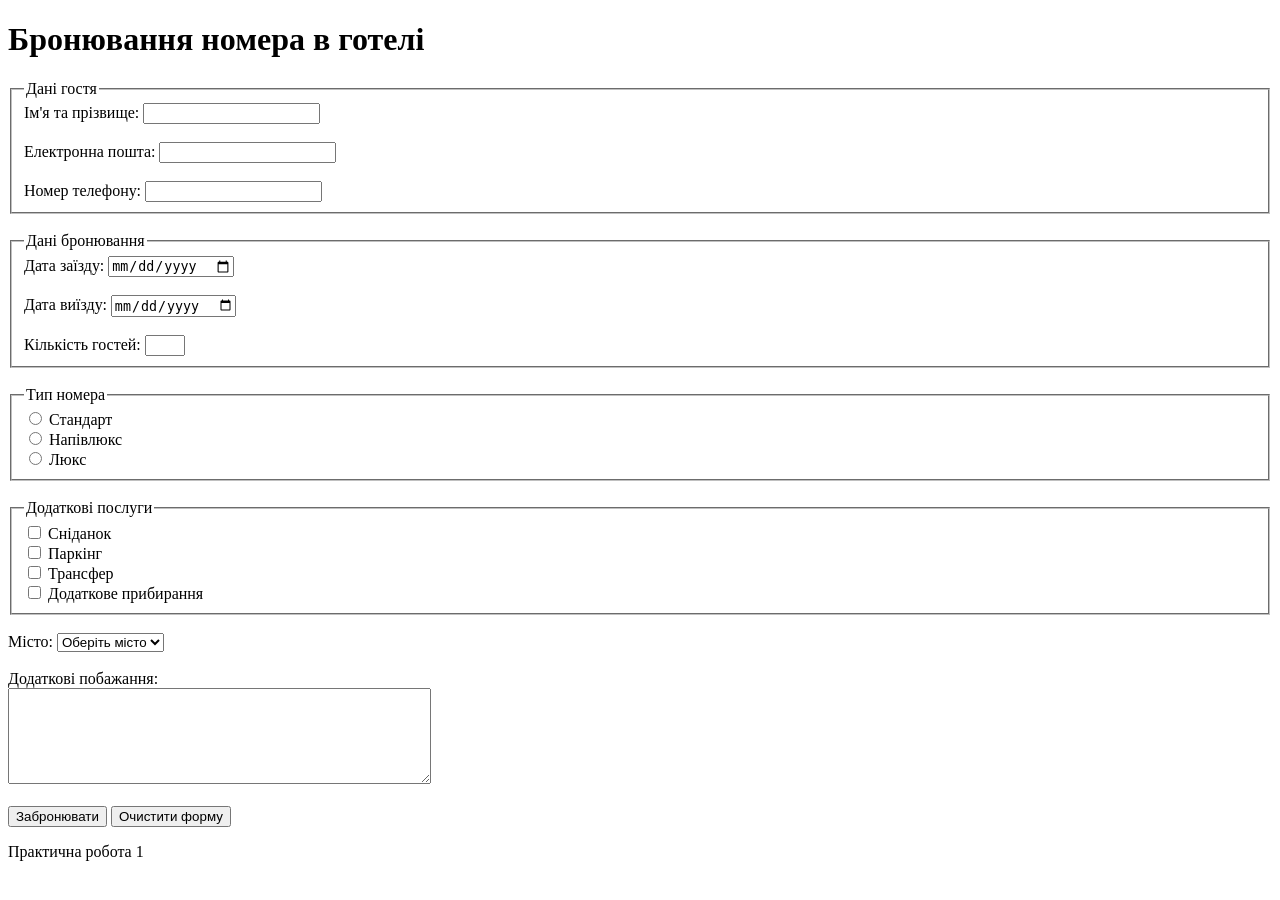
<file: gfgfgfgf/index.html>
<!DOCTYPE html> 
<html lang="uk"> 
<head> 
    <meta charset="UTF-8"> 
    <meta name="viewport" content="width=device-width, initial-scale=1.0"> 
    <title>Бронювання номера в готелі</title> 
</head> 
<body> 
    <header> 
        <h1>Бронювання номера в готелі</h1> 
    </header> 
 
    <main> 
        <section> 
            <form method="post"> 
                <fieldset> 
                    <legend>Дані гостя</legend> 
 
                    <label for="fullName">Ім'я та прізвище:</label> 
                    <input type="text" id="fullName" name="fullName" required> 
                    <br><br> 
 
                    <label for="email">Електронна пошта:</label> 
                    <input type="email" id="email" name="email" required> 
                    <br><br> 
 
                    <label for="phone">Номер телефону:</label> 
                    <input type="tel" id="phone" name="phone"> 
                </fieldset> 
 
                <br> 
 
                <fieldset> 
                    <legend>Дані бронювання</legend> 
 
                    <label for="checkIn">Дата заїзду:</label> 
                    <input type="date" id="checkIn" name="checkIn" required> 
                    <br><br> 
 
                    <label for="checkOut">Дата виїзду:</label> 
                    <input type="date" id="checkOut" name="checkOut" required> 
                    <br><br> 
 
                    <label for="guests">Кількість гостей:</label> 
                    <input type="number" id="guests" name="guests" min="1" max="6" required> 
                </fieldset> 
 
                <br> 
 
                <fieldset> 
                    <legend>Тип номера</legend> 
                    <label> 
                        <input type="radio" name="roomType" value="standard" required> 
                        Стандарт 
                    </label> 
                    <br> 
                    <label> 
                        <input type="radio" name="roomType" value="junior-suite"> 
                        Напівлюкс 
                    </label> 
                    <br> 
                    <label> 
                        <input type="radio" name="roomType" value="luxury"> 
                        Люкс 
                    </label> 
                </fieldset> 
 
                <br> 
 
                <fieldset> 
                    <legend>Додаткові послуги</legend> 
                    <label><input type="checkbox" name="services[]" value="breakfast"> Сніданок</label><br> 
                    <label><input type="checkbox" name="services[]" value="parking"> Паркінг</label><br> 
                    <label><input type="checkbox" name="services[]" value="transfer"> Трансфер</label><br> 
                    <label><input type="checkbox" name="services[]" value="cleaning"> Додаткове прибирання</label> 
                </fieldset> 
 
                <br> 
 
                <label for="city">Місто:</label> 
                <select id="city" name="city" required> 
                    <option value="" disabled selected>Оберіть місто</option> 
                    <option value="kyiv">Київ</option> 
                    <option value="lviv">Львів</option> 
                    <option value="odesa">Одеса</option> 
                    <option value="uzhhorod">Ужгород</option> 
                    <option value="chernivtsi">Чернівці</option> 
                </select> 
 
                <br><br> 
 
                <label for="wishes">Додаткові побажання:</label><br> 
                <textarea id="wishes" name="wishes" rows="6" cols="50" maxlength="250"></textarea> 
 
                <br><br> 
 
                <button type="submit">Забронювати</button> 
                <button type="reset">Очистити форму</button> 
            </form> 
        </section> 
    </main> 
 
    <footer> 
        <p>Практична робота 1</p> 
    </footer> 
</body> 
</html>
</file>
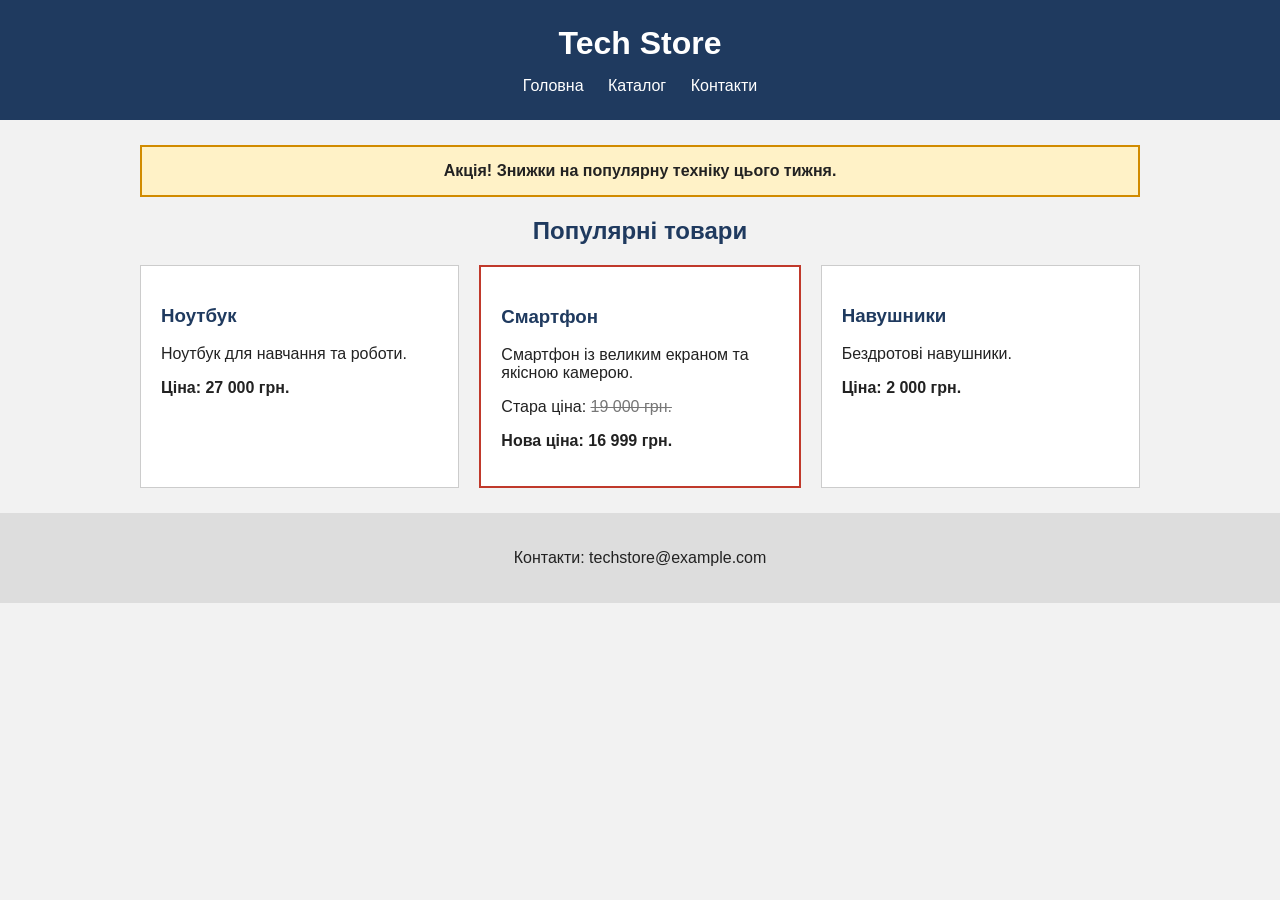
<file: gfgfgfgf/laba 5/index.html>
<!DOCTYPE html>
<html lang="uk">
<head>
    <meta charset="UTF-8">
    <meta name="viewport" content="width=device-width, initial-scale=1.0">
    <meta name="description" content="Популярні товари магазину техніки Tech Store.">
    <title>Tech Store - магазин техніки</title>
    <link rel="stylesheet" href="style.css">
</head>
<body>
    <header>
        <h1 id="main-title">Tech Store</h1>

        <nav>
            <a href="index.html">Головна</a>
            <a href="#products">Каталог</a>
            <a href="#contacts">Контакти</a>
        </nav>
    </header>

    <main>
        <p class="important">
            Акція! Знижки на популярну техніку цього тижня.
        </p>

        <section id="products">
            <h2>Популярні товари</h2>

            <div class="products-list">
                <article class="card">
                    <h3>Ноутбук</h3>
                    <p>Ноутбук для навчання та роботи.</p>
                    <p class="price">Ціна: 27 000 грн.</p>
                </article>

                <article class="card sale">
                    <h3>Смартфон</h3>
                    <p>Смартфон із великим екраном та якісною камерою.</p>
                    <p>
                        Стара ціна:
                        <span class="old-price">19 000 грн.</span>
                    </p>
                    <p class="price">Нова ціна: 16 999 грн.</p>
                </article>

                <article class="card">
                    <h3>Навушники</h3>
                    <p>Бездротові навушники.</p>
                    <p class="price">Ціна: 2 000 грн.</p>
                </article>
            </div>
        </section>
    </main>

    <footer id="contacts">
        <p>Контакти: techstore@example.com</p>
    </footer>
</body>
</html>
</file>
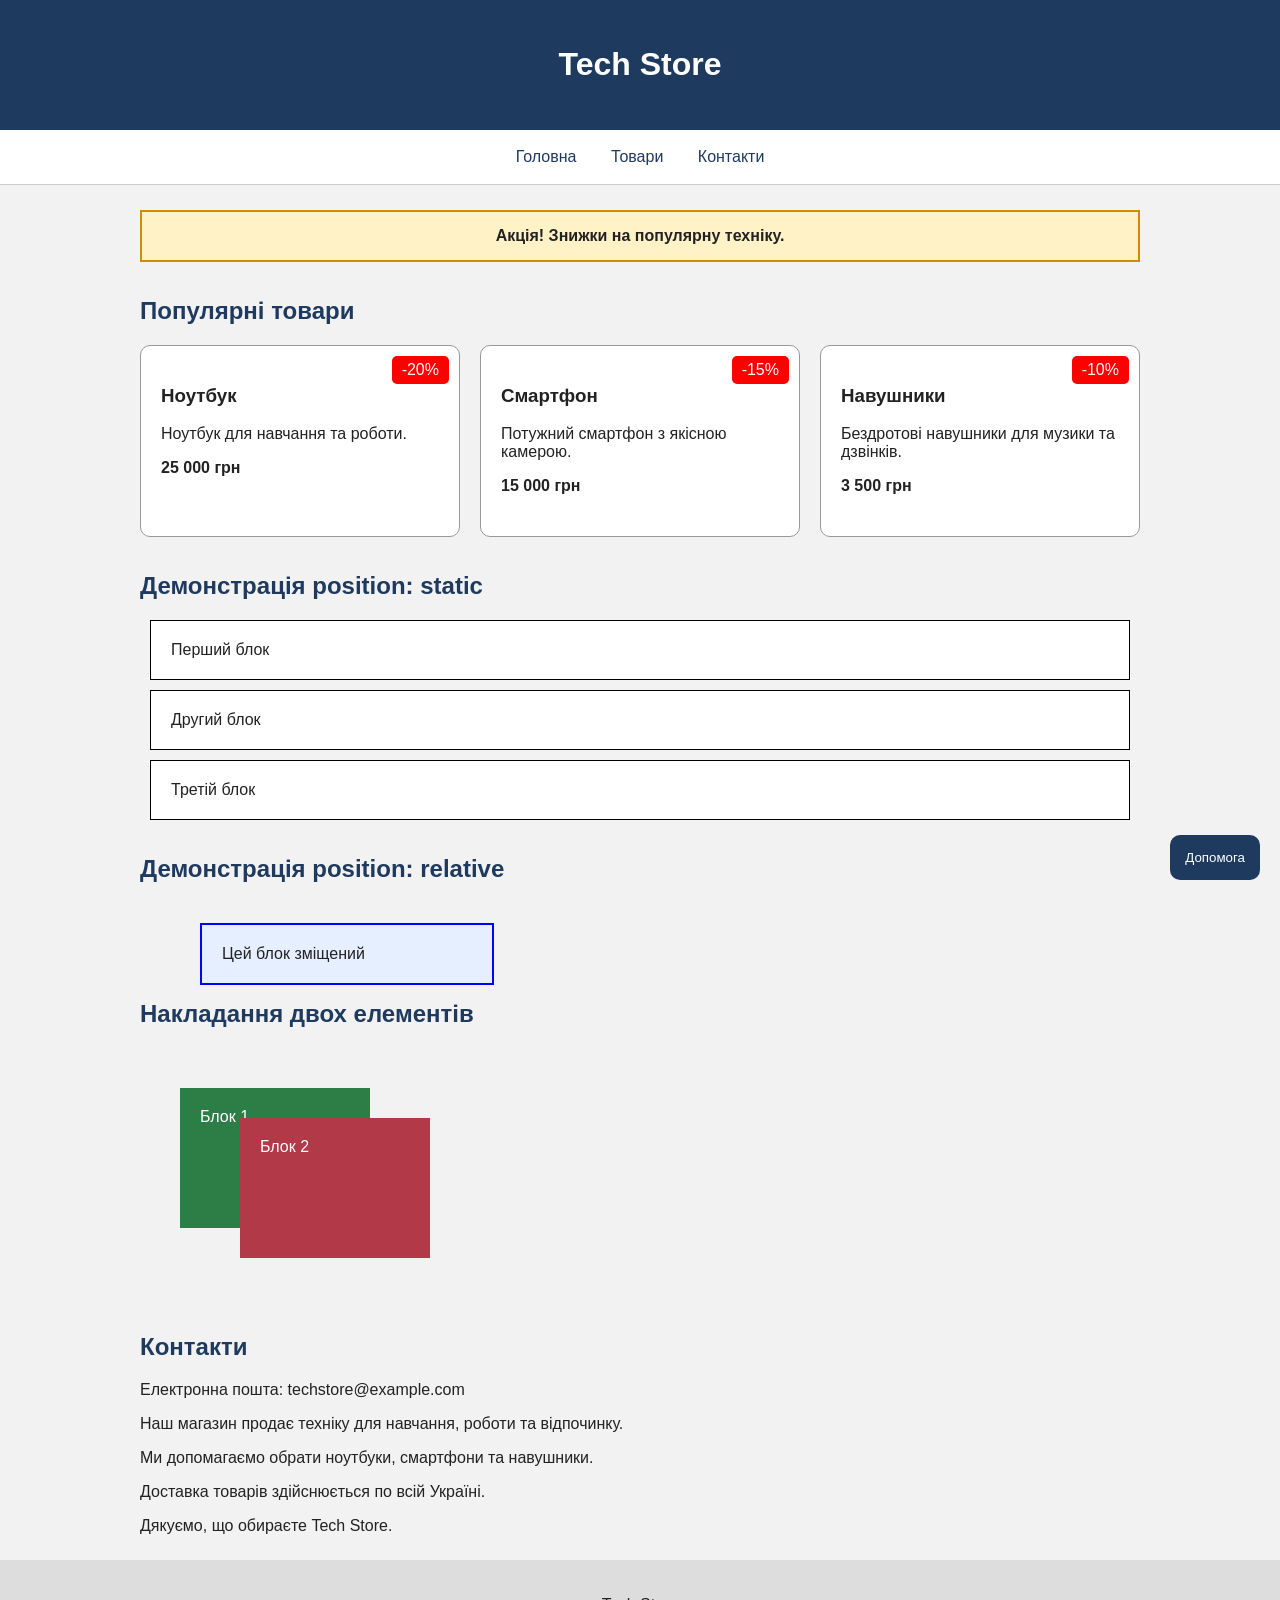
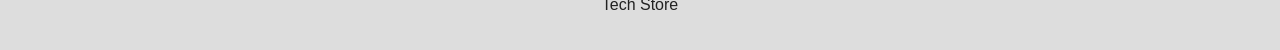
<file: gfgfgfgf/laba 6/index.html>
<!DOCTYPE html>
<html lang="uk">
<head>
    <meta charset="UTF-8">
    <meta name="viewport" content="width=device-width, initial-scale=1.0">
    <meta name="description" content="Інтернет-магазин техніки Tech Store.">
    <title>Tech Store - позиціонування елементів</title>
    <link rel="stylesheet" href="style.css">
</head>
<body>
    <header>
        <h1>Tech Store</h1>
    </header>

    <nav class="menu">
        <a href="#home">Головна</a>
        <a href="#products">Товари</a>
        <a href="#contacts">Контакти</a>
    </nav>

    <main id="home">
        <p class="important">Акція! Знижки на популярну техніку.</p>

        <section id="products">
            <h2>Популярні товари</h2>

            <div class="products-list">
                <article class="product">
                    <span class="discount">-20%</span>
                    <h3>Ноутбук</h3>
                    <p>Ноутбук для навчання та роботи.</p>
                    <p class="price">25 000 грн</p>
                </article>

                <article class="product">
                    <span class="discount">-15%</span>
                    <h3>Смартфон</h3>
                    <p>Потужний смартфон з якісною камерою.</p>
                    <p class="price">15 000 грн</p>
                </article>

                <article class="product">
                    <span class="discount">-10%</span>
                    <h3>Навушники</h3>
                    <p>Бездротові навушники для музики та дзвінків.</p>
                    <p class="price">3 500 грн</p>
                </article>
            </div>
        </section>

        <section>
            <h2>Демонстрація position: static</h2>

            <div class="static-box">Перший блок</div>
            <div class="static-box static-with-top">Другий блок</div>
            <div class="static-box">Третій блок</div>
        </section>

        <section>
            <h2>Демонстрація position: relative</h2>

            <div class="relative-box">
                Цей блок зміщений
            </div>
        </section>

        <section>
            <h2>Накладання двох елементів</h2>

            <div class="layers">
                <div class="box1">Блок 1</div>
                <div class="box2">Блок 2</div>
            </div>
        </section>

        <section id="contacts" class="long-text">
            <h2>Контакти</h2>

            <p>Електронна пошта: techstore@example.com</p>
            <p>Наш магазин продає техніку для навчання, роботи та відпочинку.</p>
            <p>Ми допомагаємо обрати ноутбуки, смартфони та навушники.</p>
            <p>Доставка товарів здійснюється по всій Україні.</p>
            <p>Дякуємо, що обираєте Tech Store.</p>
        </section>
    </main>

    <button class="help" type="button">Допомога</button>

    <footer>
        <p>Tech Store</p>
    </footer>
</body>
</html>
</file>
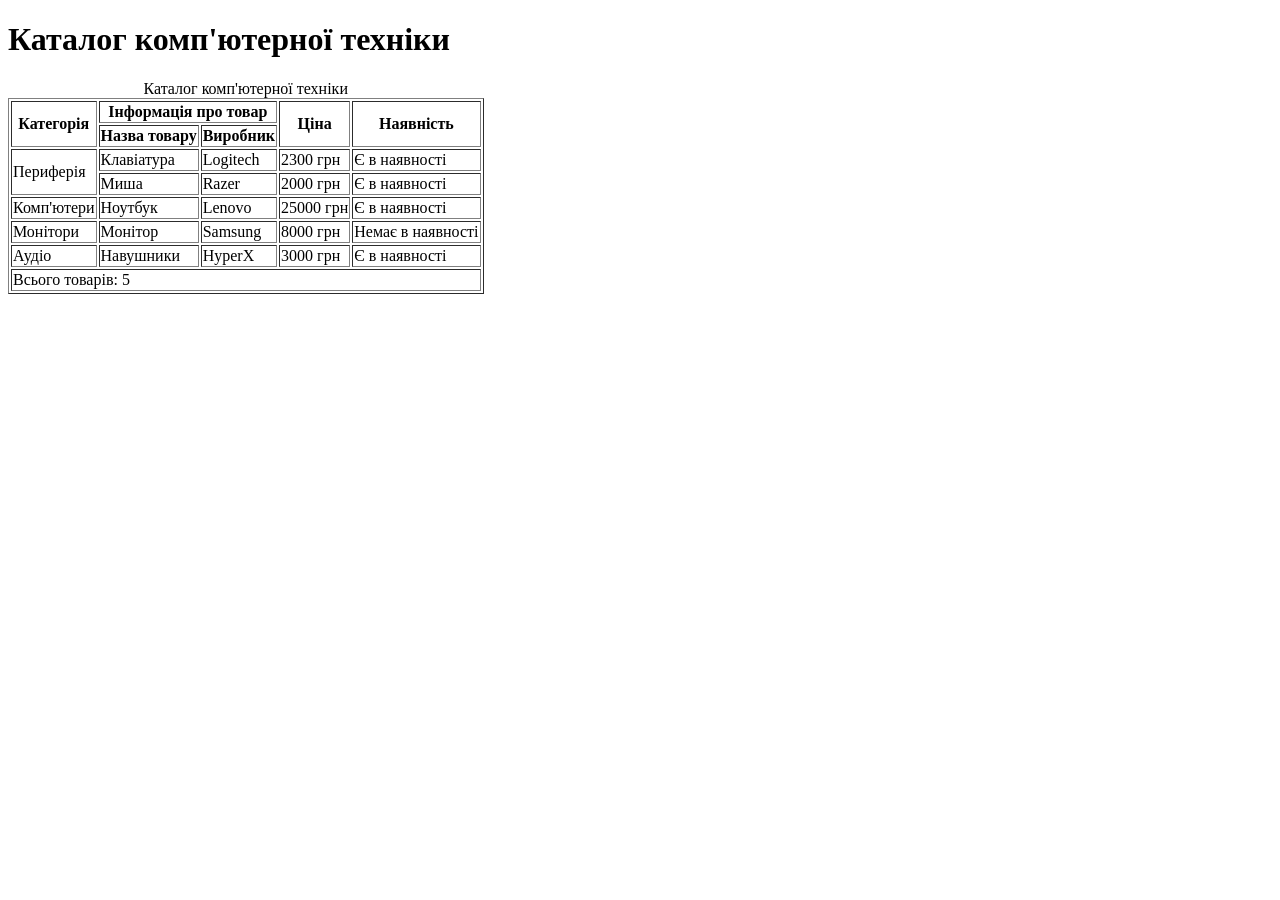
<file: gfgfgfgf/laba таблиця/index.html>
<!DOCTYPE html>
<html lang="uk">
<head>
    <meta charset="UTF-8">
    <title>Каталог комп'ютерної техніки</title>
</head>
<body>
    <h1>Каталог комп'ютерної техніки</h1>

    <table border="1">
        <caption>Каталог комп'ютерної техніки</caption>

        <thead>
            <tr>
                <th rowspan="2">Категорія</th>
                <th colspan="2">Інформація про товар</th>
                <th rowspan="2">Ціна</th>
                <th rowspan="2">Наявність</th>
            </tr>
            <tr>
                <th>Назва товару</th>
                <th>Виробник</th>
            </tr>
        </thead>

        <tbody>
            <tr>
                <td rowspan="2">Периферія</td>
                <td>Клавіатура</td>
                <td>Logitech</td>
                <td>2300 грн</td>
                <td>Є в наявності</td>
            </tr>
            <tr>
                <td>Миша</td>
                <td>Razer</td>
                <td>2000 грн</td>
                <td>Є в наявності</td>
            </tr>
            <tr>
                <td>Комп'ютери</td>
                <td>Ноутбук</td>
                <td>Lenovo</td>
                <td>25000 грн</td>
                <td>Є в наявності</td>
            </tr>
            <tr>
                <td>Монітори</td>
                <td>Монітор</td>
                <td>Samsung</td>
                <td>8000 грн</td>
                <td>Немає в наявності</td>
            </tr>
            <tr>
                <td>Аудіо</td>
                <td>Навушники</td>
                <td>HyperX</td>
                <td>3000 грн</td>
                <td>Є в наявності</td>
            </tr>
        </tbody>

        <tfoot>
            <tr>
                <td colspan="5">Всього товарів: 5</td>
            </tr>
        </tfoot>
    </table>
</body>
</html>
</file>
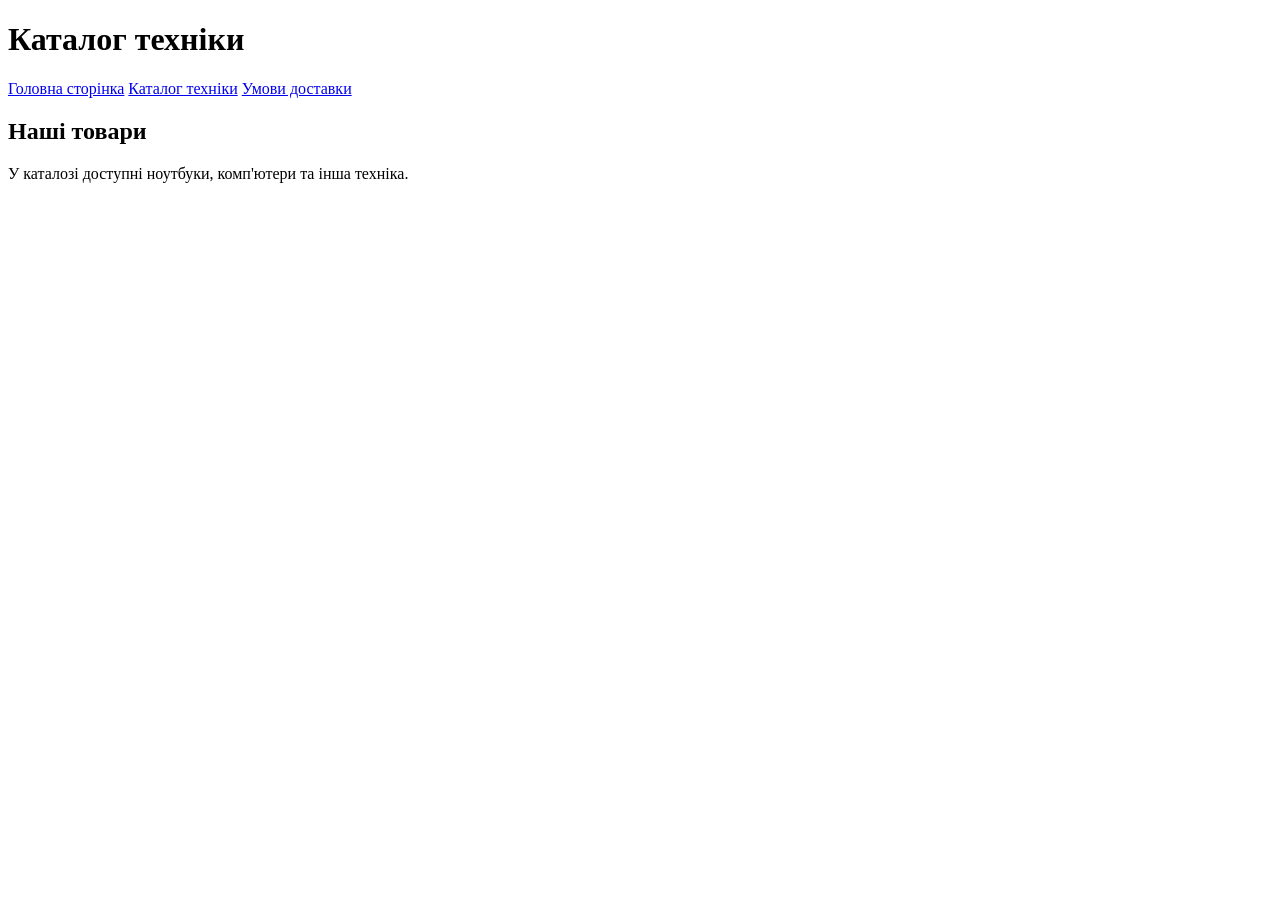
<file: gfgfgfgf/laba 4/catalog.html>
<!DOCTYPE html>
<html lang="uk">
<head>
    <meta charset="UTF-8">
    <title>Каталог техніки</title>
</head>
<body>
    <header>
        <h1>Каталог техніки</h1>
        <nav aria-label="Головна навігація">
            <a href="index.html">Головна сторінка</a>
            <a href="catalog.html">Каталог техніки</a>
            <a href="delivery.html">Умови доставки</a>
        </nav>
    </header>

    <main>
        <h2>Наші товари</h2>
        <p>У каталозі доступні ноутбуки, комп'ютери та інша техніка.</p>
    </main>
</body>
</html>
</file>
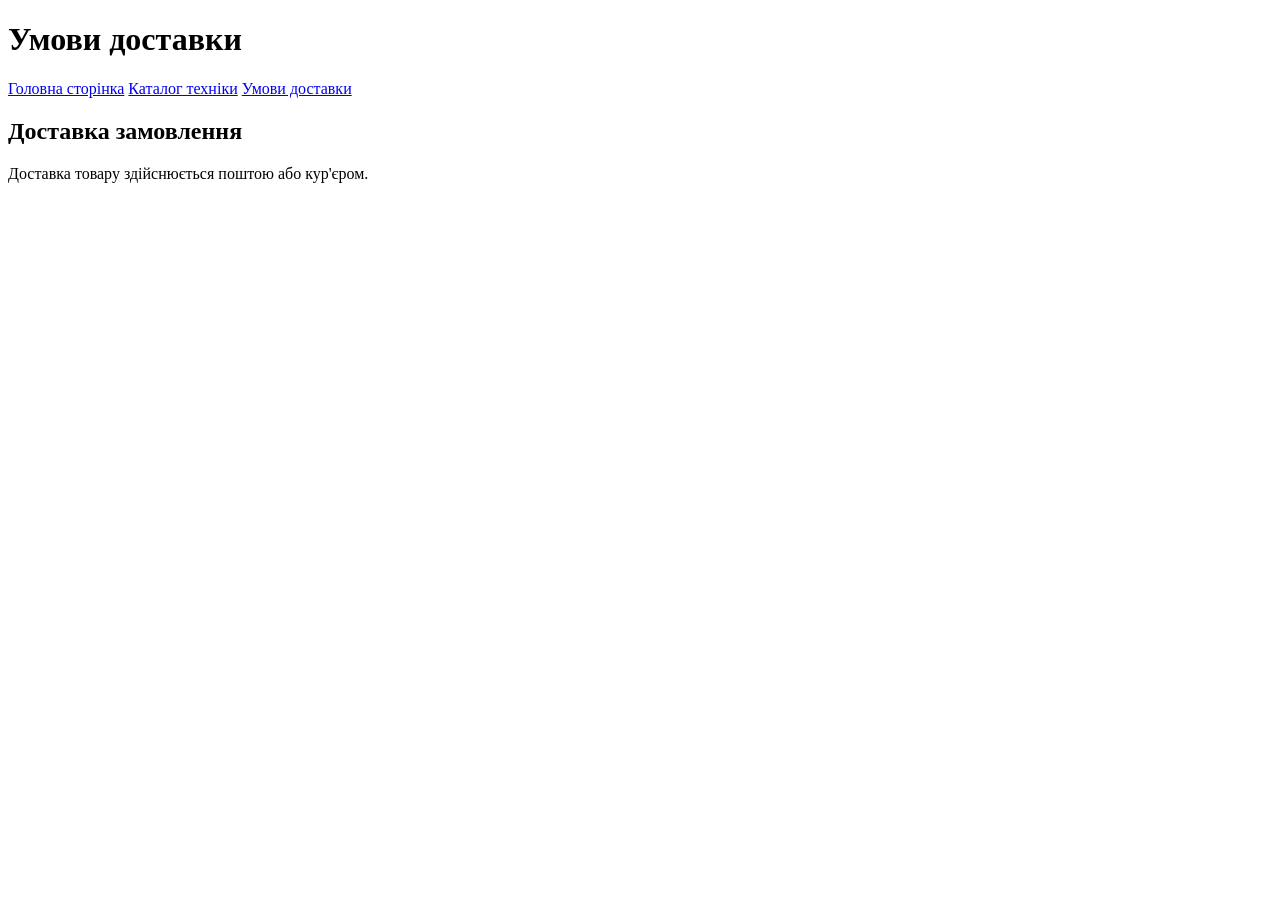
<file: gfgfgfgf/laba 4/delivery.html>
<!DOCTYPE html>
<html lang="uk">
<head>
    <meta charset="UTF-8">
    <title>Умови доставки</title>
</head>
<body>
    <header>
        <h1>Умови доставки</h1>
        <nav aria-label="Головна навігація">
            <a href="index.html">Головна сторінка</a>
            <a href="catalog.html">Каталог техніки</a>
            <a href="delivery.html">Умови доставки</a>
        </nav>
    </header>

    <main>
        <h2>Доставка замовлення</h2>
        <p>Доставка товару здійснюється поштою або кур'єром.</p>
    </main>
</body>
</html>
</file>
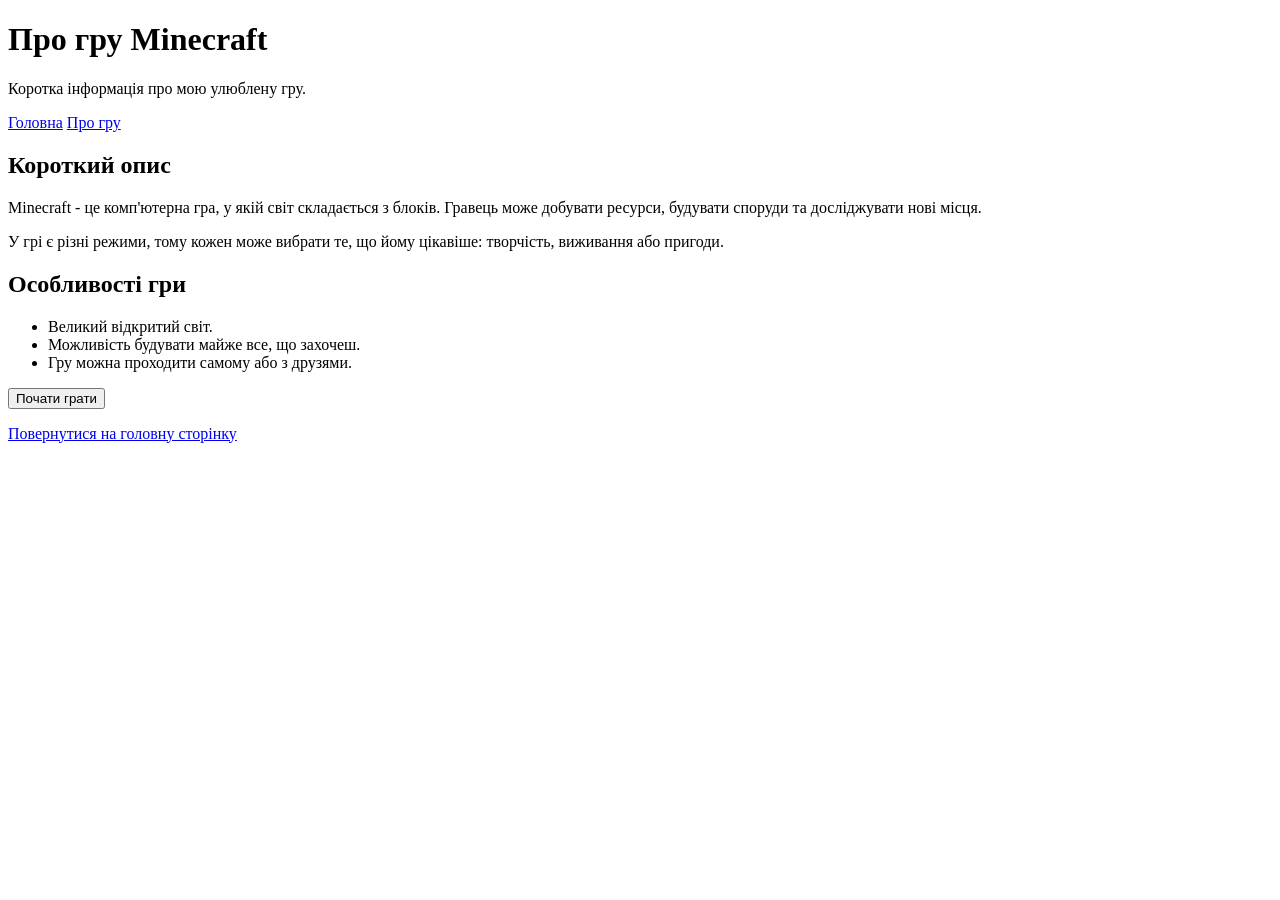
<file: gfgfgfgf/laba123/info.html>
<!DOCTYPE html>
<html lang="uk">
<head>
    <meta charset="UTF-8">
    <title>Про гру Minecraft</title>
</head>
<body>
    <header>
        <h1>Про гру Minecraft</h1>
        <p>Коротка інформація про мою улюблену гру.</p>
    </header>

    <nav>
        <a href="index.html">Головна</a>
        <a href="info.html">Про гру</a>
    </nav>

    <main>
        <section>
            <h2>Короткий опис</h2>
            <p>
                Minecraft - це комп'ютерна гра, у якій світ складається з блоків.
                Гравець може добувати ресурси, будувати споруди та досліджувати нові місця.
            </p>
            <p>
                У грі є різні режими, тому кожен може вибрати те, що йому цікавіше:
                творчість, виживання або пригоди.
            </p>
        </section>

        <section>
            <h2>Особливості гри</h2>

            <ul>
                <li>Великий відкритий світ.</li>
                <li>Можливість будувати майже все, що захочеш.</li>
                <li>Гру можна проходити самому або з друзями.</li>
            </ul>
        </section>

        <section>
            <button>Почати грати</button>

            <p>
                <a href="index.html">Повернутися на головну сторінку</a>
            </p>
        </section>
    </main>




</body>
</html>
</file>
<file: gfgfgfgf/laba 5/style.css>
/* Основні стилі сторінки */
body {
    margin: 0;
    font-family: Arial, sans-serif;
    background-color: #f2f2f2;
    color: #222222;
}

header {
    padding: 25px;
    text-align: center;
    background-color: #1f3a5f;
    color: white;
}

#main-title {
    margin: 0 0 15px;
}

nav a {
    margin: 0 10px;
    color: white;
    text-decoration: none;
}

nav a:hover {
    text-decoration: underline;
}

main {
    max-width: 1000px;
    margin: 25px auto;
    padding: 0 20px;
}

h2 {
    text-align: center;
    color: #1f3a5f;
}

.important {
    padding: 15px;
    border: 2px solid #d18b00;
    background-color: #fff2c7;
    text-align: center;
    font-weight: bold;
}

.products-list {
    display: flex;
    gap: 20px;
}

.card {
    flex: 1;
    padding: 20px;
    border: 1px solid #cccccc;
    background-color: white;
}

.card h3 {
    color: #1f3a5f;
}

.price {
    font-weight: bold;
}

.old-price {
    color: #777777;
    text-decoration: line-through;
}

.sale {
    border: 2px solid #c0392b;
}

footer {
    padding: 20px;
    text-align: center;
    background-color: #dddddd;
}

@media (max-width: 700px) {
    .products-list {
        display: block;
    }

    .card {
        margin-bottom: 15px;
    }
}
</file>
<file: gfgfgfgf/laba 6/style.css>
body {
    margin: 0;
    font-family: Arial, sans-serif;
    background-color: #f2f2f2;
    color: #222222;
}

header {
    padding: 25px;
    text-align: center;
    background-color: #1f3a5f;
    color: white;
}

.menu {
    position: sticky;
    top: 0;
    z-index: 100;
    padding: 18px;
    text-align: center;
    background-color: white;
    border-bottom: 1px solid #cccccc;
}

.menu a {
    margin: 0 15px;
    color: #1f3a5f;
    text-decoration: none;
}

.menu a:hover {
    text-decoration: underline;
}

main {
    max-width: 1000px;
    margin: 25px auto;
    padding: 0 20px;
}

h2 {
    margin-top: 35px;
    color: #1f3a5f;
}

.important {
    padding: 15px;
    border: 2px solid #d18b00;
    background-color: #fff2c7;
    text-align: center;
    font-weight: bold;
}

.products-list {
    display: flex;
    gap: 20px;
}

.product {
    position: relative;
    width: 280px;
    min-height: 150px;
    padding: 20px;
    border: 1px solid #999999;
    border-radius: 10px;
    background-color: white;
}

.discount {
    position: absolute;
    top: 10px;
    right: 10px;
    padding: 5px 10px;
    border-radius: 5px;
    background-color: red;
    color: white;
}

.price {
    font-weight: bold;
}

.static-box {
    position: static;
    margin: 10px;
    padding: 20px;
    border: 1px solid black;
    background-color: white;
}

/* Для position: static властивість top не переміщує елемент */
.static-with-top {
    top: 50px;
}

.relative-box {
    position: relative;
    top: 20px;
    left: 40px;
    width: 250px;
    margin: 20px;
    padding: 20px;
    border: 2px solid blue;
    background-color: #e5efff;
}

.layers {
    position: relative;
    height: 250px;
}

.box1,
.box2 {
    position: absolute;
    width: 150px;
    height: 100px;
    padding: 20px;
    color: white;
}

.box1 {
    top: 40px;
    left: 40px;
    z-index: 1;
    background-color: #2d7d46;
}

.box2 {
    top: 70px;
    left: 100px;
    z-index: 2;
    background-color: #b23a48;
}

.help {
    position: fixed;
    right: 20px;
    bottom: 20px;
    z-index: 101;
    padding: 15px;
    border: none;
    border-radius: 10px;
    background-color: #1f3a5f;
    color: white;
    cursor: pointer;
}

footer {
    padding: 20px;
    text-align: center;
    background-color: #dddddd;
}

@media (max-width: 750px) {
    .products-list {
        display: block;
    }

    .product {
        width: auto;
        margin-bottom: 15px;
    }
}
</file>
